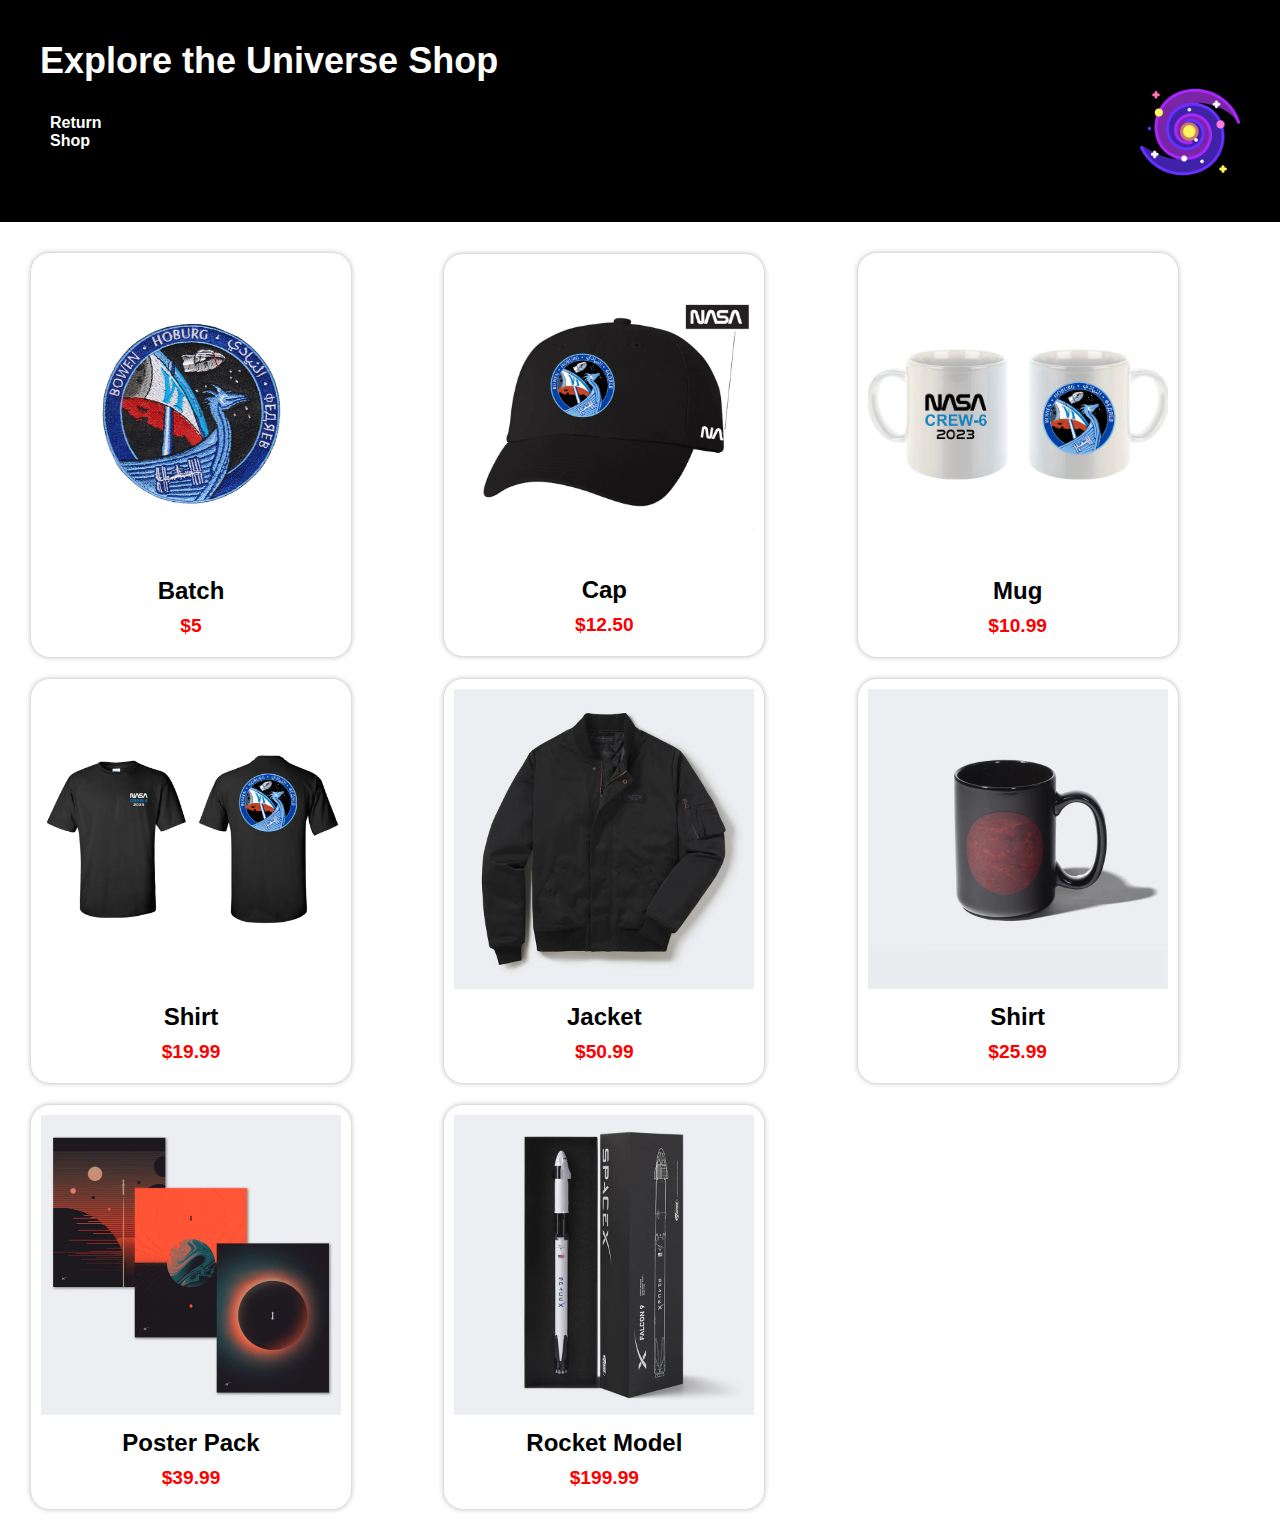
<file: html t3 week10 exam/shop.html>
<!DOCTYPE html>
<html lang="en">
<head>
    <meta charset="UTF-8">
    <meta http-equiv="X-UA-Compatible" content="IE=edge">
    <meta name="viewport" content="width=device-width, initial-scale=1.0">
    <title>Shop</title>
    <link rel="stylesheet" href="shop.css">
    <link rel="stylesheet" href="mediaquery.css">
</head>
<body>
    <header>
		<h1>Explore the Universe Shop</h1>
        <nav>
			<ul>
				<li><a href="index.html">Return</a></li>
				<li><a href="shop.html">Shop</a></li>
			</ul>

            <img src="images/galaxy.png" alt="">
		</nav>
	</header>

    <section id="mainstore" class="maincontent">
        <div class="product">
            <img src="images/batch.jpg" alt="Product 1">
			<h2>Batch</h2>
			<p>$5</p>
        </div>

        <div class="product">
            <img src="images/cap.jpg" alt="Product 1">
			<h2>Cap</h2>
			<p>$12.50</p>
        </div>
        
        <div class="product">
            <img src="images/mug.jpg" alt="Product 1">
			<h2>Mug</h2>
			<p>$10.99</p>
        </div>

        <div class="product">
            <img src="images/shirt.jpg" alt="Product 1">
			<h2>Shirt</h2>
			<p>$19.99</p>
        </div>

        <div class="product">
            <img src="images/jacket.jpg" alt="Product 1">
			<h2>Jacket</h2>
			<p>$50.99</p>
        </div>

        <div class="product">
            <img src="images/marsmug.jpg" alt="Product 1">
			<h2>Shirt</h2>
			<p>$25.99</p>
        </div>

        <div class="product">
            <img src="images/posterpack.jpg" alt="Product 1">
			<h2>Poster Pack </h2>
			<p>$39.99</p>
        </div>

        <div class="product">
            <img src="images/rocketmodel.jpg" alt="Product 1">
			<h2>Rocket Model</h2>
			<p>$199.99</p>
        </div>
    </section>




</body>
</html>
</file>
<file: html t3 week10 exam/shop.css>
* {
    margin: 0;
    padding: 0;
}

body {
	font-family: Arial, sans-serif;
	font-size: 16px;
	margin: 0;
	padding: 0;
}

a {
	color: #fff;
	text-decoration: none;
}

ul {
	list-style: none;
	margin: 0;
	padding: 0;
}

header {
	background-color: #000;
	color: #fff;
	padding: 20px;
}

nav {
	display: flex;
	justify-content: space-between;
	align-items: center;
	flex-wrap: wrap;
}

nav li {
	margin: 0 10px;
}

nav a {
	font-weight: bold;
}

nav img {
	float: right;
	width: 100px;
	height: 100px;
}


h1 {
	font-size: 24px;
	margin: 0;
}

.maincontent {
	display: grid;
    align-items: center;
    justify-content: center;
	padding: 20px;
}

.product {
	background-color: #fff;
	border: 1px solid #ddd;
	box-shadow: 0 0 5px #ccc;
	margin: 10px;
	padding: 10px;
	text-align: center;
	width: 300px;
    border-radius: 20px;
}

.product:hover {
    box-shadow: 5px 5px 5px 5px #888888;
    transition: all 500ms;
}

.product img {
	max-width: 100%;
}

.product h2 {
	margin: 10px 0;
}

.product p {
	color: #f00;
	font-size: 1.2em;
	font-weight: bold;
	margin: 10px 0;
}
</file>
<file: html t3 week10 exam/mediaquery.css>
@media screen and (min-width: 762px) {

    .maincontent {
        grid-template-columns: 1fr 1fr;
        
    }

	.gallery {
		grid-template-columns: 1fr 1fr;
		width: 1000px;
	}

}

@media screen and (min-width: 992px) {

	.news-container {
		grid-template-columns: repeat(2,1fr);
	}

    .maincontent {
        grid-template-columns: 1fr 1fr 1fr;
        
    }

}




@media screen and (min-width: 1050px) {
	/* Header styles */
	header {
		padding: 40px;
	}

	nav ul{
		flex-wrap: nowrap;
        display: block;
	}

	h1 {
		font-size: 36px;
	}

	.news-container {
        grid-template-columns: repeat(2,1fr);
    }

	.gallery {
		grid-template-columns: 1fr 1fr 1fr;
		
	}

}
</file>
